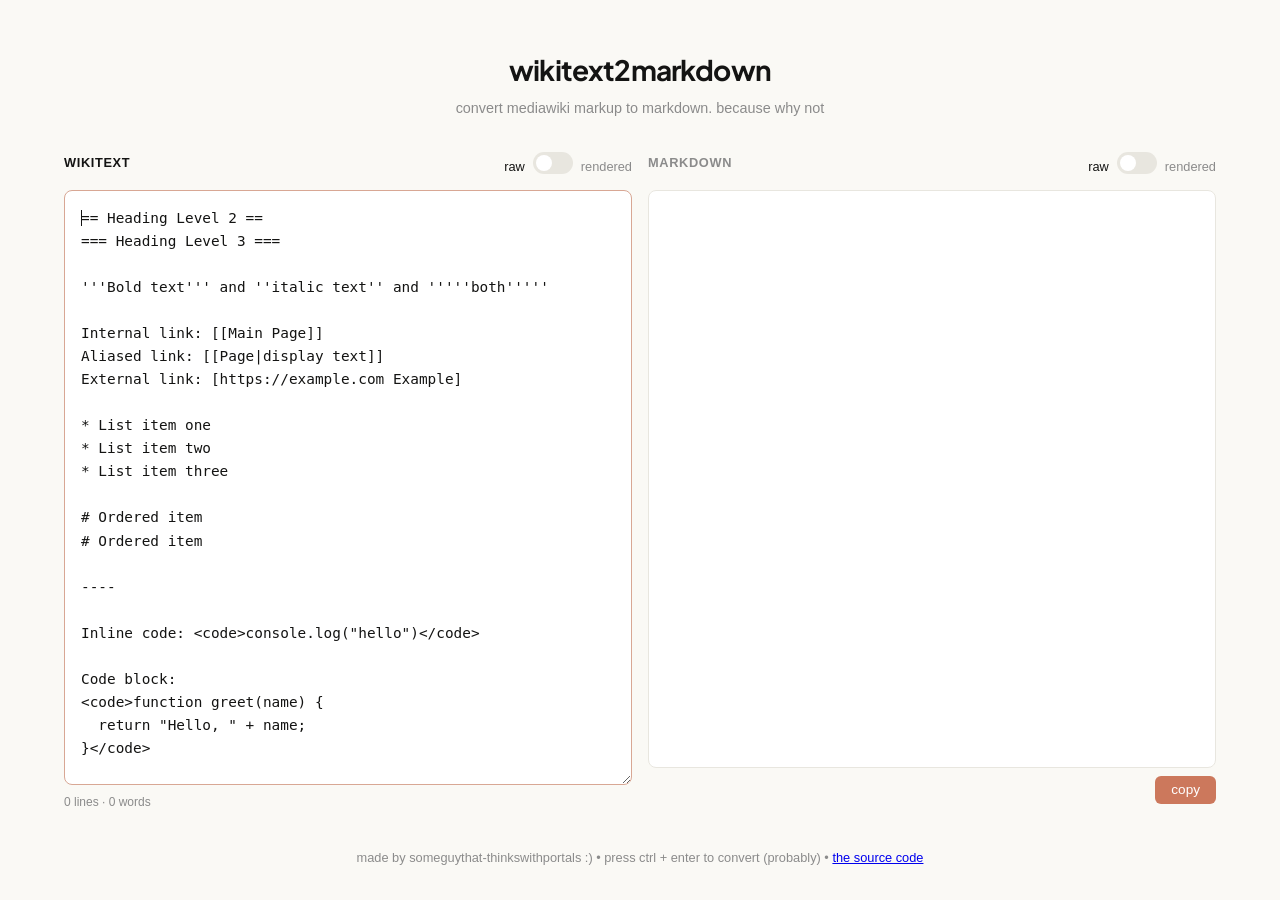
<file: index.html>
<!DOCTYPE html>
<html>
  <head>
    <meta http-equiv="refresh" content="0; url=src/index.html" />
    <title>redirecting...</title>
  </head>
  <body>
    <p>redirecting to homepage... if nothing happens, <a href="src/index.html">click here</a>.</p>
  </body>
</html>
</file>
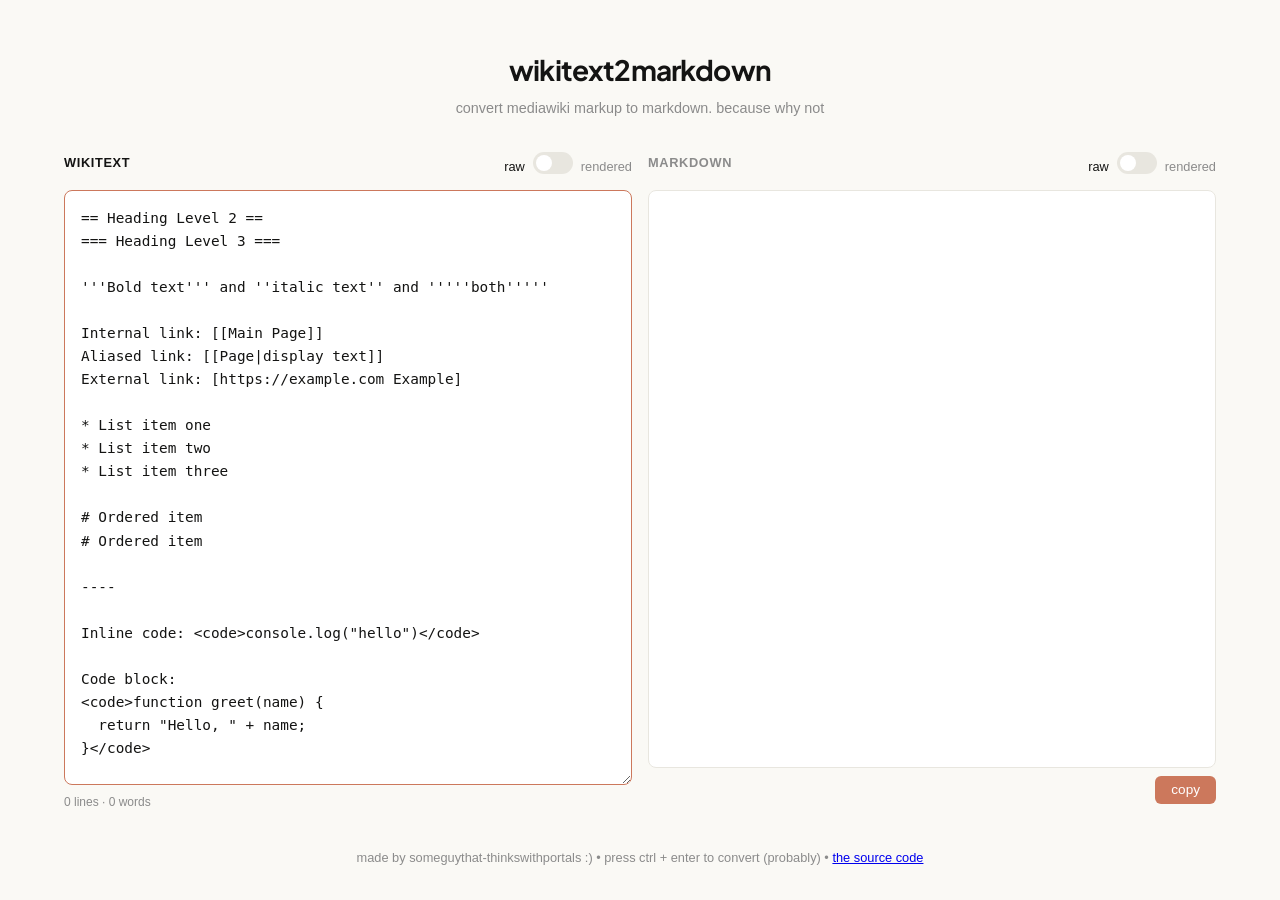
<file: src/index.html>
<!DOCTYPE html>
<html lang="en">
<head>
  <meta charset="UTF-8">
  <meta name="viewport" content="width=device-width, initial-scale=1.0">
  <title>wikitext2markdown</title>
  <link rel="stylesheet" href="css/styles.css">
</head>
<body>
  <div class="container">
    <header>
      <h1>wikitext2markdown</h1>
      <p>convert mediawiki markup to markdown. because why not</p>
    </header>
    <main>
      <div class="panels">
        <div class="panel panel-input">
          <div class="toolbar">
            <div class="toolbar-left">
              <label for="wikitext-input">wikitext</label>
            </div>
            <div class="toolbar-right">
              <div class="toggle-container">
                <span class="toggle-label active" id="inputRawLabel">raw</span>
                <label class="toggle-switch">
                  <input type="checkbox" id="inputRenderToggle">
                  <span class="toggle-slider"></span>
                </label>
                <span class="toggle-label" id="inputRenderedLabel">rendered</span>
              </div>
            </div>
          </div>
          <textarea id="wikitext-input" placeholder="paste the wikitext here...">== Heading Level 2 ==
=== Heading Level 3 ===

'''Bold text''' and ''italic text'' and '''''both'''''

Internal link: [[Main Page]]
Aliased link: [[Page|display text]]
External link: [https://example.com Example]

* List item one
* List item two
* List item three

# Ordered item
# Ordered item

----

Inline code: <code>console.log("hello")</code>

Code block:
<code>function greet(name) {
  return "Hello, " + name;
}</code></textarea>
          <div id="wikitext-rendered" class="output-area rendered" style="display: none;"></div>
          <div class="toolbar-left" style="margin-top: 0.5rem;">
            <span id="charCount" style="font-size: 0.75rem; color: var(--muted);">0 lines · 0 words</span>
          </div>
        </div>
        <div class="panel panel-output">
          <div class="toolbar">
            <div class="toolbar-left">
              <label for="output">markdown</label>
            </div>
            <div class="toolbar-right">
              <div class="toggle-container">
                <span class="toggle-label active" id="rawLabel">raw</span>
                <label class="toggle-switch">
                  <input type="checkbox" id="renderToggle">
                  <span class="toggle-slider"></span>
                </label>
                <span class="toggle-label" id="renderedLabel">rendered</span>
              </div>
            </div>
          </div>
          <div id="output" class="output-area"></div>
          <div class="toolbar" style="margin-top: 0.5rem;">
            <div class="toolbar-left"></div>
            <div class="toolbar-right">
              <button id="copyBtn">copy</button>
            </div>
          </div>
        </div>
      </div>
    </main>
    <footer>
	    <p>made by someguythat-thinkswithportals :)  &bull; press ctrl + enter to convert (probably) &bull; <a href="https://github.com/someguythat-thinkswithportals/wikitext2markdown">the source code</a></p>
    </footer>
  </div>
  <script src="js/patterns.js"></script>
  <script src="js/converter.js"></script>
  <script src="js/app.js"></script>
</body>
</html>
</file>
<file: src/css/styles.css>
@import url('https://fonts.googleapis.com/css2?family=Plus+Jakarta+Sans:wght@600;700;800&display=swap');

:root {
  --bg: #FAF9F5;
  --btn: #CC785C;
  --text: #141413;
  --border: #E8E6DF;
  --white: #FFFFFF;
  --hover: #B8664A;
  --muted: #8B8B8B;
  --font-heading: 'Plus Jakarta Sans', -apple-system, BlinkMacSystemFont, "Segoe UI", sans-serif;
  --font-body: -apple-system, BlinkMacSystemFont, "Segoe UI", Roboto, Oxygen, Ubuntu, sans-serif;
}

*, *::before, *::after {
  box-sizing: border-box;
  margin: 0;
  padding: 0;
}

html {
  font-size: 16px;
}

body {
  background: var(--bg);
  color: var(--text);
  font-family: var(--font-body);
  line-height: 1.6;
  min-height: 100vh;
}

.container {
  max-width: 1200px;
  margin: 0 auto;
  padding: 1.5rem;
  min-height: 100vh;
  display: flex;
  flex-direction: column;
}

header {
  text-align: center;
  padding: 1.5rem 0 2rem;
}

header h1 {
  font-family: var(--font-heading);
  font-size: 1.75rem;
  font-weight: 700;
  letter-spacing: -0.03em;
}

header p {
  color: var(--muted);
  font-size: 0.9rem;
  margin-top: 0.25rem;
}

main {
  flex: 1;
}

.panels {
  display: flex;
  gap: 1rem;
  height: calc(100vh - 240px);
  min-height: 400px;
}

.panel {
  flex: 1;
  display: flex;
  flex-direction: column;
  width: 50%;
}

.panel label {
  font-size: 0.8rem;
  font-weight: 600;
  text-transform: uppercase;
  letter-spacing: 0.05em;
  color: var(--muted);
  margin-bottom: 0.5rem;
}

.panel-input label {
  color: var(--text);
}

textarea {
  flex: 1;
  width: 100%;
  padding: 1rem;
  border: 1px solid var(--border);
  border-radius: 8px;
  background: var(--white);
  color: var(--text);
  font-family: "SF Mono", "Fira Code", "Fira Mono", Menlo, Consolas, monospace;
  font-size: 0.9rem;
  line-height: 1.6;
  resize: vertical;
  outline: none;
  transition: border-color 0.2s;
}

textarea:focus {
  border-color: var(--btn);
}

.output-area {
  flex: 1;
  width: 100%;
  padding: 1rem;
  border: 1px solid var(--border);
  border-radius: 8px;
  background: var(--white);
  color: var(--text);
  font-family: "SF Mono", "Fira Code", "Fira Mono", Menlo, Consolas, monospace;
  font-size: 0.9rem;
  line-height: 1.6;
  overflow: auto;
  white-space: pre-wrap;
  word-wrap: break-word;
}

.output-area.rendered {
  font-family: -apple-system, BlinkMacSystemFont, "Segoe UI", Roboto, Oxygen, Ubuntu, sans-serif;
  white-space: normal;
}

.toolbar {
  display: flex;
  align-items: center;
  justify-content: space-between;
  margin-bottom: 0.5rem;
}

.toolbar-left {
  display: flex;
  align-items: center;
  gap: 0.5rem;
}

.toolbar-right {
  display: flex;
  align-items: center;
  gap: 0.5rem;
}

button {
  background: var(--btn);
  color: var(--white);
  border: none;
  border-radius: 6px;
  padding: 0.4rem 1rem;
  font-size: 0.85rem;
  font-weight: 500;
  cursor: pointer;
  transition: background 0.2s;
}

button:hover {
  background: var(--hover);
}

button:active {
  transform: scale(0.97);
}

button.copied {
  background: #4CAF50;
}

.toggle-container {
  display: flex;
  align-items: center;
  gap: 0.5rem;
}

.toggle-label {
  font-size: 0.8rem;
  color: var(--muted);
  font-weight: 500;
  transition: color 0.2s;
  user-select: none;
}

.toggle-label.active {
  color: var(--text);
}

.toggle-switch {
  position: relative;
  display: inline-block;
  width: 40px;
  height: 22px;
  cursor: pointer;
}

.toggle-switch input {
  opacity: 0;
  width: 0;
  height: 0;
}

.toggle-slider {
  position: absolute;
  inset: 0;
  background: var(--border);
  border-radius: 22px;
  transition: background 0.3s;
}

.toggle-slider::before {
  content: "";
  position: absolute;
  height: 16px;
  width: 16px;
  left: 3px;
  bottom: 3px;
  background: var(--white);
  border-radius: 50%;
  transition: transform 0.3s;
}

.toggle-switch input:checked + .toggle-slider {
  background: var(--btn);
}

.toggle-switch input:checked + .toggle-slider::before {
  transform: translateX(18px);
}

footer {
  text-align: center;
  padding: 2rem 0 0.5rem;
  color: var(--muted);
  font-size: 0.8rem;
}

@media (max-width: 768px) {
  .container {
    padding: 1rem;
  }

  header {
    padding: 1rem 0 1.25rem;
  }

  header h1 {
    font-size: 1.35rem;
  }

  .panels {
    flex-direction: column;
    height: auto;
    min-height: auto;
    gap: 1rem;
  }

  .panel {
    width: 100%;
  }

  .panel-input {
    height: 300px;
  }

  .panel-output {
    height: 300px;
  }

  textarea,
  .output-area {
    height: 100%;
    min-height: 250px;
  }
}
</file>
